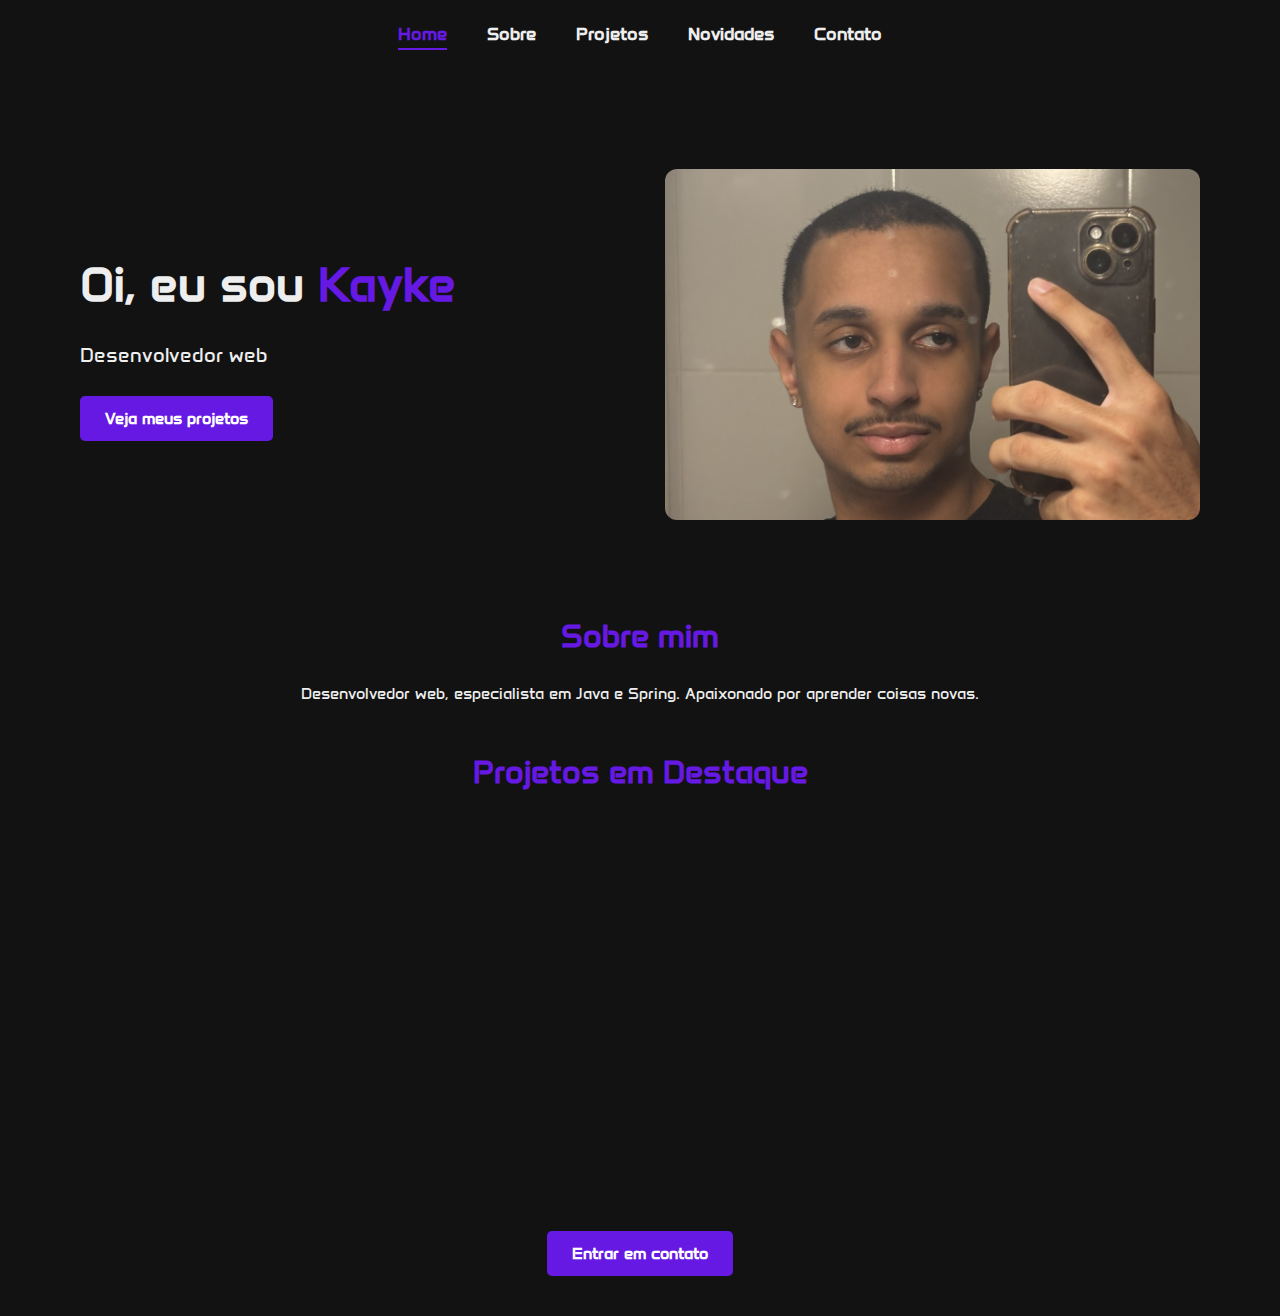
<file: index.html>
<!DOCTYPE html>
<html lang="pt-BR">

<head>
  <meta charset="UTF-8">
  <meta name="viewport" content="width=device-width, initial-scale=1.0">
  <title>Kayke - Home</title>
  <link rel="stylesheet" href="css/style.css">
  <script src="js/script.js"></script>
</head>

<body>

  <header>
    <nav>
      <ul>
        <li><a href="index.html">Home</a></li>
        <li><a href="sobre.html">Sobre</a></li>
        <li><a href="projetos.html">Projetos</a></li>
        <li><a href="novidades.html">Novidades</a></li>
        <li><a href="contato.html">Contato</a></li>

      </ul>
    </nav>
  </header>

  <main>
    <!-- Hero Section com foto -->
    <section class="hero">
      <div class="hero-content">
        <div class="hero-text">
          <h1>Oi, eu sou <span class="highlight">Kayke</span></h1>
          <p>Desenvolvedor web</p>
          <a href="projetos.html" class="btn">Veja meus projetos</a>
        </div>
        <div class="hero-image">
          <img src="Imagens/imagem-principal.jpg" alt="Foto de Kayke">
        </div>
      </div>
    </section>

    <!-- Sobre Resumido -->
    <section class="sobre">
      <h2>Sobre mim</h2>
      <p>Desenvolvedor web, especialista em Java e Spring. Apaixonado por aprender coisas novas.</p>
    </section>

    <section class="projetos-destaque">
      <h2>Projetos em Destaque</h2>
      <div class="projetos-grid">
        <div class="projeto-card">
          <img src="Imagens/projeto-calc.png" alt="Projeto 1">
          <h3>Projeto 1</h3>
          <p>Descrição resumida do projeto 1.</p>
        </div>
        <div class="projeto-card">
          <img src="Imagens/projeto-agenda.png" alt="Projeto 2">
          <h3>Projeto 2</h3>
          <p>Descrição resumida do projeto 2.</p>
        </div>
        <div class="projeto-card">
          <img src="Imagens/projeto-jogo.png" alt="Projeto 3">
          <h3>Projeto 3</h3>
          <p>Descrição resumida do projeto 3.</p>
        </div>
      </div>
    </section>

    <section class="contato-rapido">
      <h2>Quer conversar?</h2>
      <a href="contato.html" class="btn">Entrar em contato</a>
    </section>
  </main>
</body>

</html>
</file>
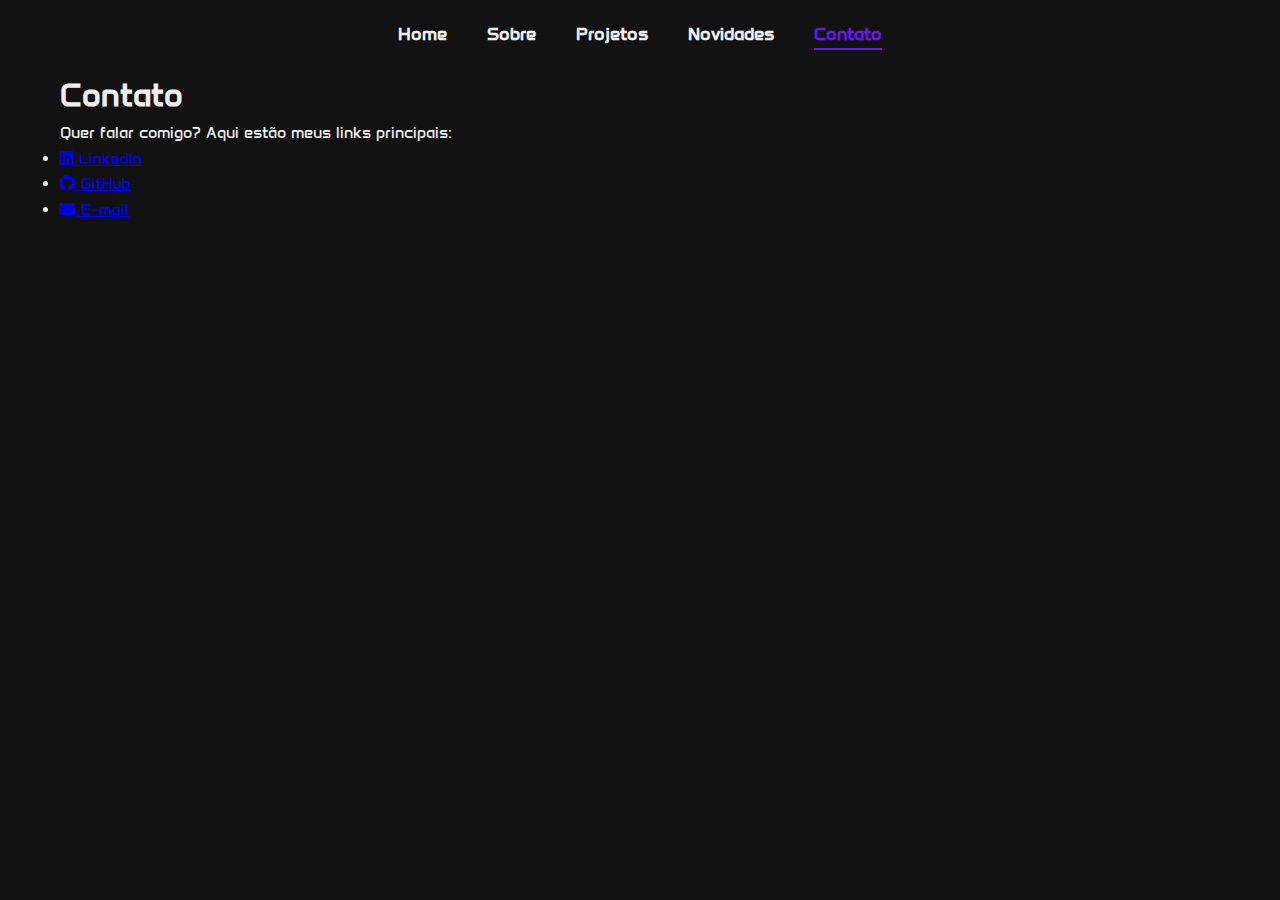
<file: contato.html>
<!DOCTYPE html>
<html lang="pt-BR">

<head>
    <meta charset="UTF-8">
    <meta name="viewport" content="width=device-width, initial-scale=1.0">
    <title>Contato - Kayke</title>
    <link rel="stylesheet" href="css/style.css">
    <link rel="stylesheet" href="https://cdnjs.cloudflare.com/ajax/libs/font-awesome/6.4.0/css/all.min.css">
    <script src="js/script.js"></script>
</head>

<body>
    <header>
        <nav>
            <ul>
                <li><a href="index.html">Home</a></li>
                <li><a href="sobre.html">Sobre</a></li>
                <li><a href="projetos.html">Projetos</a></li>
                <li><a href="novidades.html">Novidades</a></li>
                <li><a href="contato.html">Contato</a></li>

            </ul>
        </nav>
    </header>

    <main>
        <section>
            <h1 class="contato">Contato</h1>
            <p class="contato-texto">Quer falar comigo? Aqui estão meus links principais:</p>
            <ul class="contato-lista">
                <li><a href="https://linkedin.com/in/kayke-moraes-30a448381/" target="_blank"><i
                            class="fab fa-linkedin"></i>
                        LinkedIn</a></li>
                <li><a href="https://github.com/KaykeMoraes" target="_blank"><i class="fab fa-github"></i> GitHub</a>
                </li>
                <li><a href="mailto:gabrielkayke003@gmail.com"><i class="fas fa-envelope"></i> E-mail</a></li>
            </ul>
        </section>
    </main>
</body>

</html>
</file>
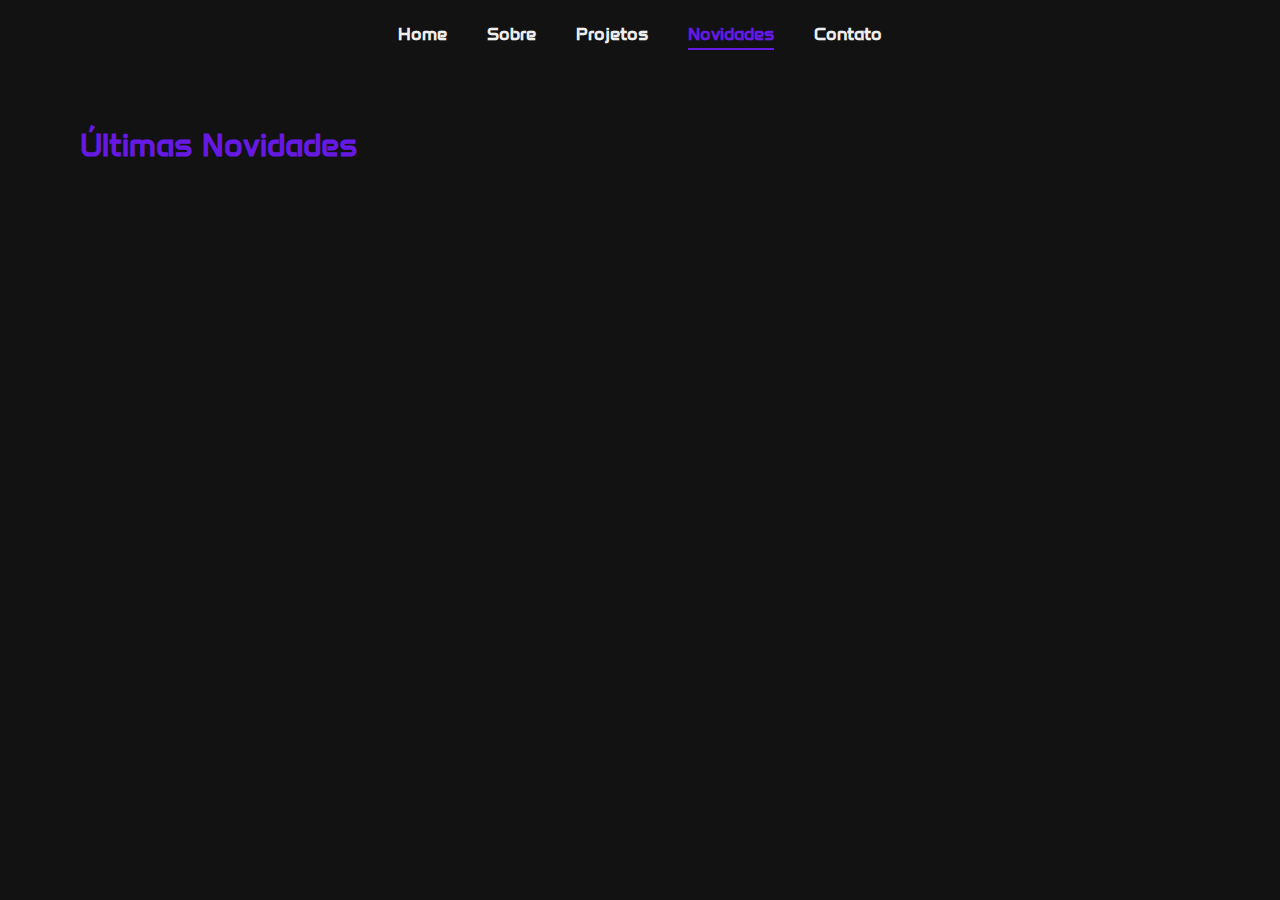
<file: novidades.html>
<!DOCTYPE html>
<html lang="pt-BR">
<head>
  <meta charset="UTF-8">
  <meta name="viewport" content="width=device-width, initial-scale=1.0">
  <title>Kayke - Novidades</title>
  <link rel="stylesheet" href="css/style.css">
  <script src="js/script.js"></script>
</head>
<body>

<header>
  <nav>
    <ul>
      <li><a href="index.html">Home</a></li>
      <li><a href="sobre.html">Sobre</a></li>
      <li><a href="projetos.html">Projetos</a></li>
      <li><a href="novidades.html">Novidades</a></li>
      <li><a href="contato.html">Contato</a></li>
      
    </ul>
  </nav>
</header>

<main>
  <section class="novidades">
    <h1 class="novidades-titulo">Últimas Novidades</h1>

    <div class="novidade-card">
      <h3>🚀 Novo Projeto em Java</h3>
      <p>Estou desenvolvendo um projeto Java com banco de dados para gestão de usuário.</p>
    </div>

    <div class="novidade-card">
      <h3>📚 ADS - Segundo Período</h3>
      <p>Atualmente estudando Front-end II e Back-end II, e, também, aprofundando meus conhecimentos em POO.!</p>
    </div>

    <div class="novidade-card">
      <h3>✨ Melhorias no Site</h3>
      <p>Atualizações no site, animações novas e, talvez, um design novo.</p>
    </div>
  </section>
</main>

</body>
</html>
</file>
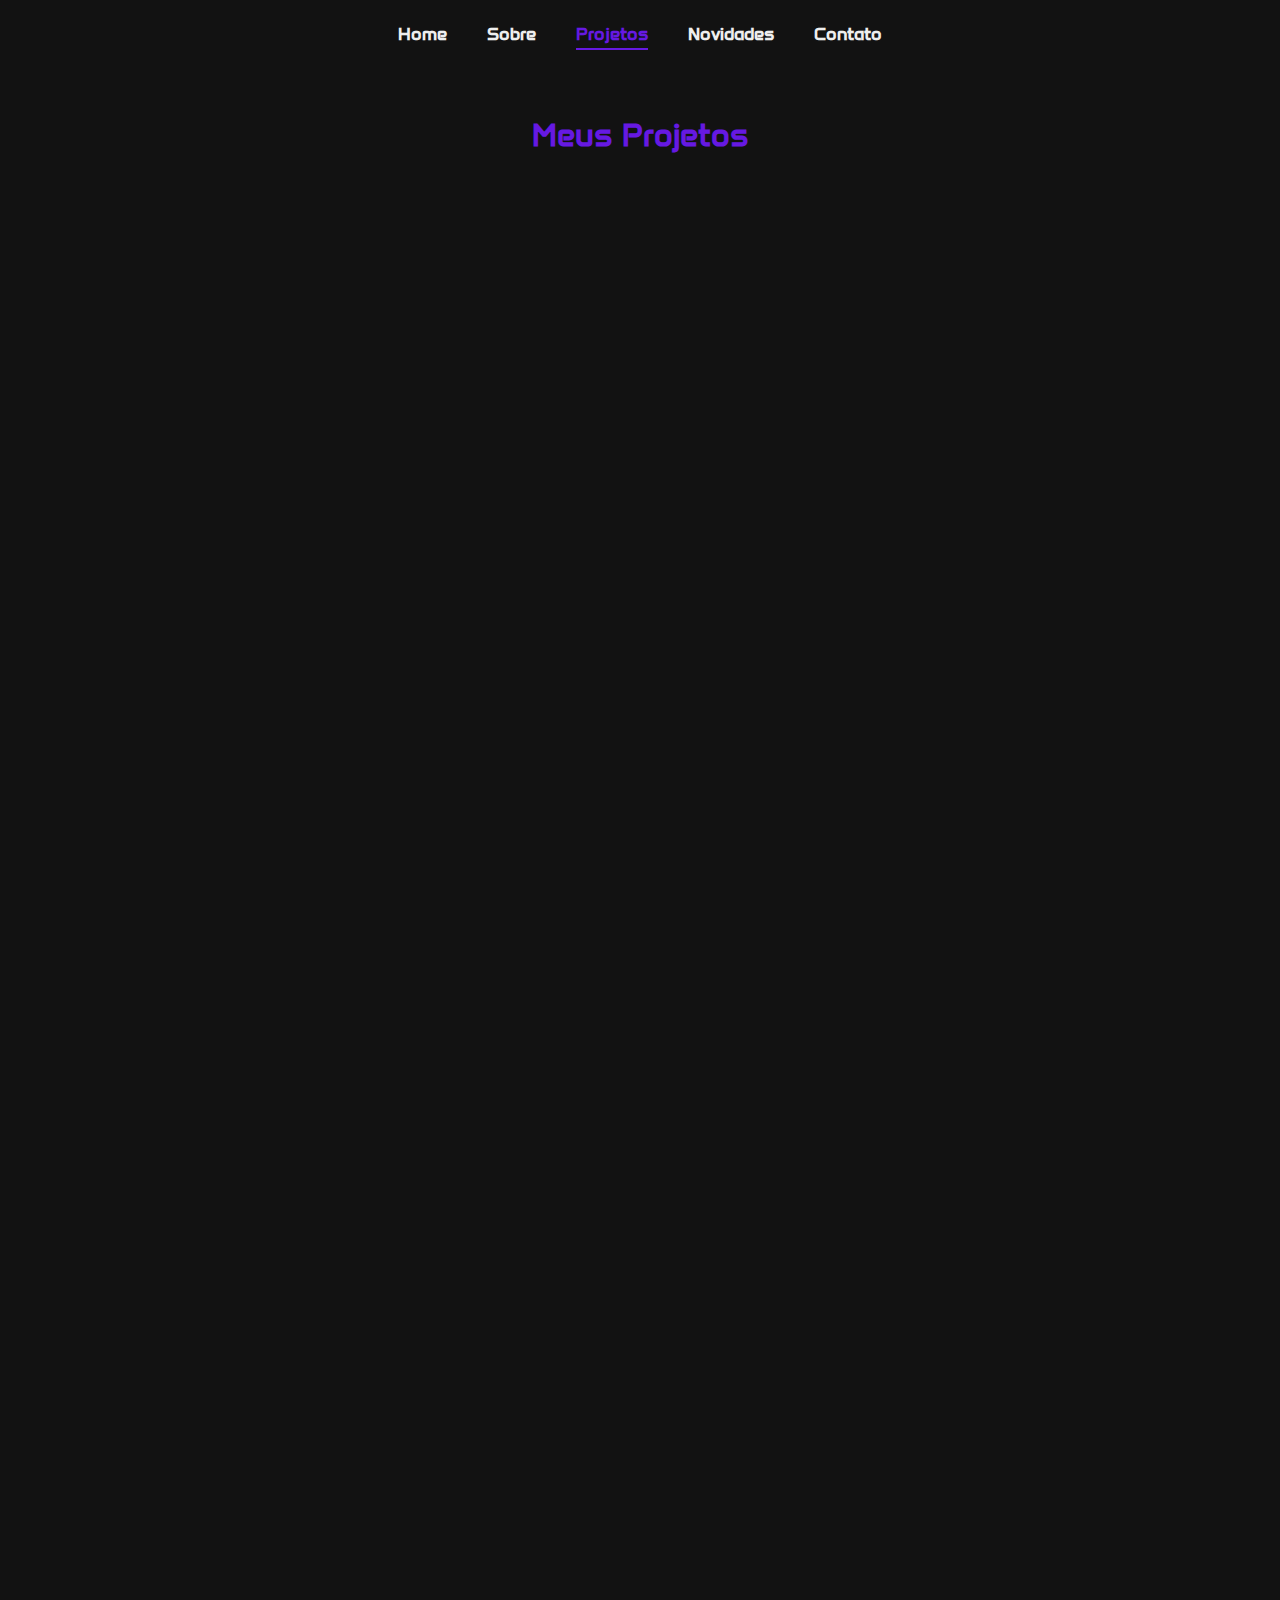
<file: projetos.html>
<!DOCTYPE html>
<html lang="pt-BR">

<head>
  <meta charset="UTF-8">
  <meta name="viewport" content="width=device-width, initial-scale=1.0">
  <title>Kayke - Projetos</title>
  <link rel="stylesheet" href="css/style.css">
  <script src="js/script.js"></script>
</head>

<body>

  <header>
    <nav>
      <ul>
        <li><a href="index.html">Home</a></li>
        <li><a href="sobre.html">Sobre</a></li>
        <li><a href="projetos.html">Projetos</a></li>
        <li><a href="novidades.html">Novidades</a></li>
        <li><a href="contato.html">Contato</a></li>

      </ul>
    </nav>
  </header>

  <main>
    <section class="projetos-destaque">
      <h1 class="projetos-titulo">Meus Projetos</h1>
      <div class="projetos-coluna">
        <div class="projeto-card">
          <img src="Imagens/projeto-calc.png" alt="Projeto 1">
          <h3>Calculadora básica</h3>
          <p>Um programa simples em Java que realiza operações matemáticas básicas no console.</p>
        </div>
        <div class="projeto-card">
          <img src="Imagens/projeto-agenda.png" alt="Projeto 2">
          <h3>Agenda de Contatos</h3>
          <p>Aplicação em console que armazena e lista contatos em uma lista dinâmica.</p>
        </div>
        <div class="projeto-card">
          <img src="Imagens/projeto-jogo.png" alt="Projeto 3">
          <h3>Jogo de adivinhação</h3>
          <p>Um joguinho onde o usuário tenta adivinhar um número secreto gerado aleatoriamente.</p>
        </div>
      </div>
    </section>
  </main>

</body>

</html>
</file>
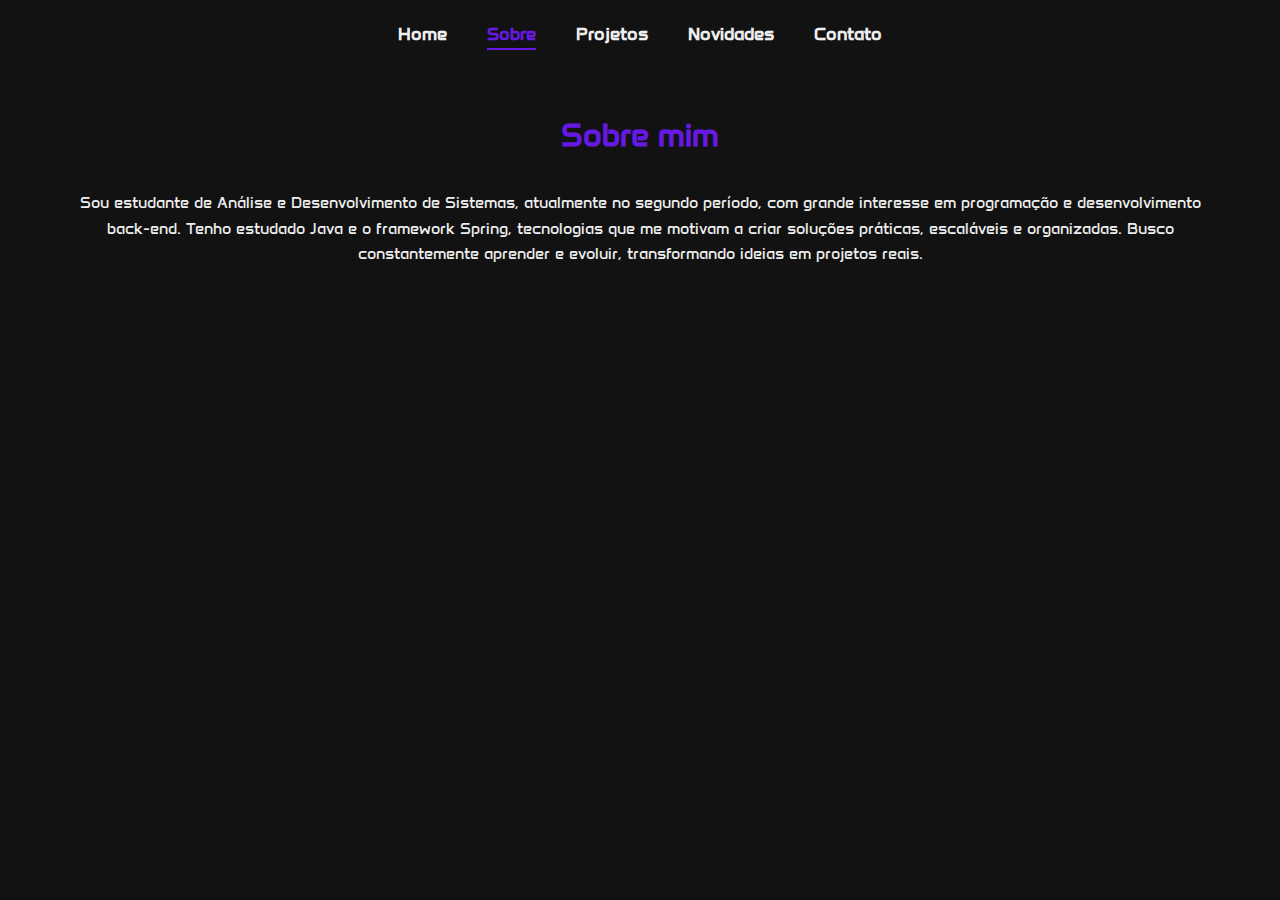
<file: sobre.html>
<!DOCTYPE html>
<html lang="pt-BR">
<head>
  <meta charset="UTF-8">
  <meta name="viewport" content="width=device-width, initial-scale=1.0">
  <title>Kayke - Sobre</title>
  <link rel="stylesheet" href="css/style.css">
  <script src="js/script.js"></script>
  <link rel="stylesheet" href="https://cdnjs.cloudflare.com/ajax/libs/font-awesome/6.4.0/css/all.min.css">

</head>
<body>

<header>
  <nav>
    <ul>
      <li><a href="index.html">Home</a></li>
      <li><a href="sobre.html" class="active">Sobre</a></li>
      <li><a href="projetos.html">Projetos</a></li>
      <li><a href="novidades.html">Novidades</a></li> 
      <li><a href="contato.html">Contato</a></li> 
    </ul>
  </nav>
</header>

<main>
  <!-- Seção Sobre -->
  <section class="sobre">
    <h1 class="sobre-titulo">Sobre mim</h1>
    <p>
      Sou estudante de Análise e Desenvolvimento de Sistemas, atualmente no segundo período, com grande interesse em programação e desenvolvimento back-end. Tenho estudado Java e o framework Spring, tecnologias que me motivam a criar soluções práticas, escaláveis e organizadas. Busco constantemente aprender e evoluir, transformando ideias em projetos reais.
    </p>
  </section>

  <!-- Seção Habilidades -->
  <section class="skills">
  <h2>Minhas Habilidades</h2>
  <ul>
    <li><i class="fab fa-java"></i> Java</li>
    <li><i class="fas fa-power-off"></i> Spring Boot</li>
    <li><i class="fab fa-html5"></i></i> HTML</li>
    <li><i class="fab fa-css3-alt"></i> CSS</li>
    <li><i class="fab fa-js"></i> JavaScript</li>
    <li><i class="fab fa-git-alt"></i> Git & GitHub</li>
    <li><i class="fas fa-database"></i> Banco de Dados (MySQL)</li>
  </ul>
</section>

</main>

</body>
</html>
</file>
<file: css/style.css>
@import url('https://fonts.googleapis.com/css2?family=Anta&display=swap');

* {
  margin: 0;
  padding: 0;
  box-sizing: border-box;
  font-family: "Anta", sans-serif;
}

body {
  background: #121212;
  color: #eee;
  line-height: 1.6;
}

header {
  display: flex;
  justify-content: center;
  align-items: center;
  padding: 20px 0;
  background: transparent;
}

nav ul {
  list-style: none;
  display: flex;
  gap: 40px;
}

nav ul li a {
  color: #eee;
  text-decoration: none;
  font-weight: bold;
  font-size: 18px;
  position: relative;
  padding: 5px 0;
  transition: color 0.3s ease;
}

nav ul li a::after {
  content: '';
  position: absolute;
  left: 0;
  bottom: 0;
  width: 100%;
  height: 2px;
  background: #6619e2;
  transform: scaleX(0);
  transform-origin: center;
  transition: transform 0.3s ease;
}

nav ul li a:hover::after {
  transform: scaleX(1);
}

nav ul li a:hover {
  color: #6619e2;
}

nav ul li a.active {
  color: #6619e2;
}

nav ul li a.active::after {
  transform: scaleX(1);
}

main {
  max-width: 1200px;
  margin: 0 auto;
  padding: 0 20px;
}

.hero {
  padding: 100px 20px 50px 20px;
  max-width: 1200px;
  margin: 0 auto;
}

.hero-content {
  display: flex;
  align-items: center;
  justify-content: space-between;
  gap: 50px;
  flex-wrap: wrap;
}

.hero-text {
  flex: 1;
  text-align: left;
}

.hero-text h1 {
  font-size: 48px;
  margin-bottom: 15px;
}

.hero-text .highlight {
  color: #6619e2;
}

.hero-text p {
  font-size: 20px;
  margin-bottom: 25px;
}

.hero-image {
  flex: 1;
  display: flex;
  justify-content: center;
}

.hero-image img {
  max-width: 100%;
  height: auto;
  border-radius: 12px;
}

.btn {
  display: inline-block;
  padding: 10px 25px;
  background: #6619e2;
  color: #fff;
  border-radius: 5px;
  text-decoration: none;
  font-weight: bold;
}

.btn:hover {
  background: #7a39e2;
  transition: 0.3s;
}

.sobre, .projetos-destaque{
  padding-top: 40px;
  text-align: center;
}

.sobre h2, .projetos-destaque h2, .contato-rapido h2 {
  font-size: 32px;
  margin-bottom: 20px;
  color: #6619e2;
}
 .contato-rapido {
  padding-bottom: 40px;
  padding-top: 10px;
  text-align: center;
 }

.skills {
  padding: 50px 20px;
  text-align: center;
}

.skills h2 {
  font-size: 32px;
  margin-bottom: 25px;
  color: #6619e2;
}

.skills ul {
  list-style: none;
  display: inline-block;
  text-align: left;
  max-width: 500px;
  margin: 0 auto;
  padding: 0;
}

.skills ul li {
  font-size: 18px;
  margin-bottom: 12px;
  display: flex;
  align-items: center;
  gap: 12px;
}

.skills ul li i {
  color: #6619e2; /* cor roxa */
  font-size: 22px;
  min-width: 22px;
}

.skills {
  opacity: 0;
  transform: translateY(30px);
  transition: opacity 0.8s ease, transform 0.8s ease;
}

.animate {
  opacity: 1 !important;
  transform: translateY(0) !important;
}


.projetos-titulo {
  margin-bottom: 30px;
  color: #6619e2;
}

.projetos-grid {
  display: grid;
  grid-template-columns: repeat(auto-fit, minmax(280px, 1fr));
  gap: 20px;
}

.projeto-card {
  background: #1f1f1f;
  padding: 20px;
  border-radius: 8px;
  margin-bottom: 30px;
  text-align: left;
  transition: transform 0.3s ease;
}

.projeto-card:hover {
  transform: translateY(-5px);
}

.projeto-card img {
  width: 100%;
  border-radius: 8px;
  margin-bottom: 15px;
}

.projeto-card h3 {
  margin-bottom: 10px;
  color: #6619e2;
}

.projeto-card p {
  color: #eee;
}

.sobre-titulo {
  margin-bottom: 30px;
  color: #6619e2;
}

.contact {
  text-align: center;
  margin: 15px;
  color: #6619e2;
}

.contact-text {
  text-align: center;
}

.contact-list {
  list-style: none;
  padding: 0;
  margin-top: 20px;
  text-align: center; 
  max-width: 400px;
  margin-left: auto;
  margin-right: auto;
}

.contact-list li {
  margin: 15px 0;
  font-size: 20px;
}

.contact-list a {
  color: #6619e2;
  font-weight: bold;
  text-decoration: none;
  display: flex;
  align-items: center;
  gap: 10px; 
  transition: color 0.3s ease;
}

.contact-list a:hover {
  color: #7a39e2;
}

.contact-list i {
  font-size: 24px;
}

.novidades {
  padding: 50px 20px;
  color: #6619e2;
}

.novidades h2 {
  font-size: 32px;
  margin-bottom: 20px;
  color: #6619e2;
  text-align: center;
}

.novidade-card {
  background: #1f1f1f;
  padding: 20px;
  border-radius: 8px;
  margin-bottom: 30px;
  transition: transform 0.3s ease;
}

.novidade-card:hover {
  transform: translateY(-5px);
}

.novidade-card h3 {
  margin-bottom: 10px;
  color: #6619e2;
}

.novidade-card p {
  color: #eee;
}

h1, h2, h3, p, img, .projeto-card, .novidade-card, .contact-list li {
  opacity: 0;
  transform: translateY(30px);
  transition: opacity 0.8s ease, transform 0.8s ease;
}

.animate {
  opacity: 1;
  transform: translateY(0);
}
</file>
